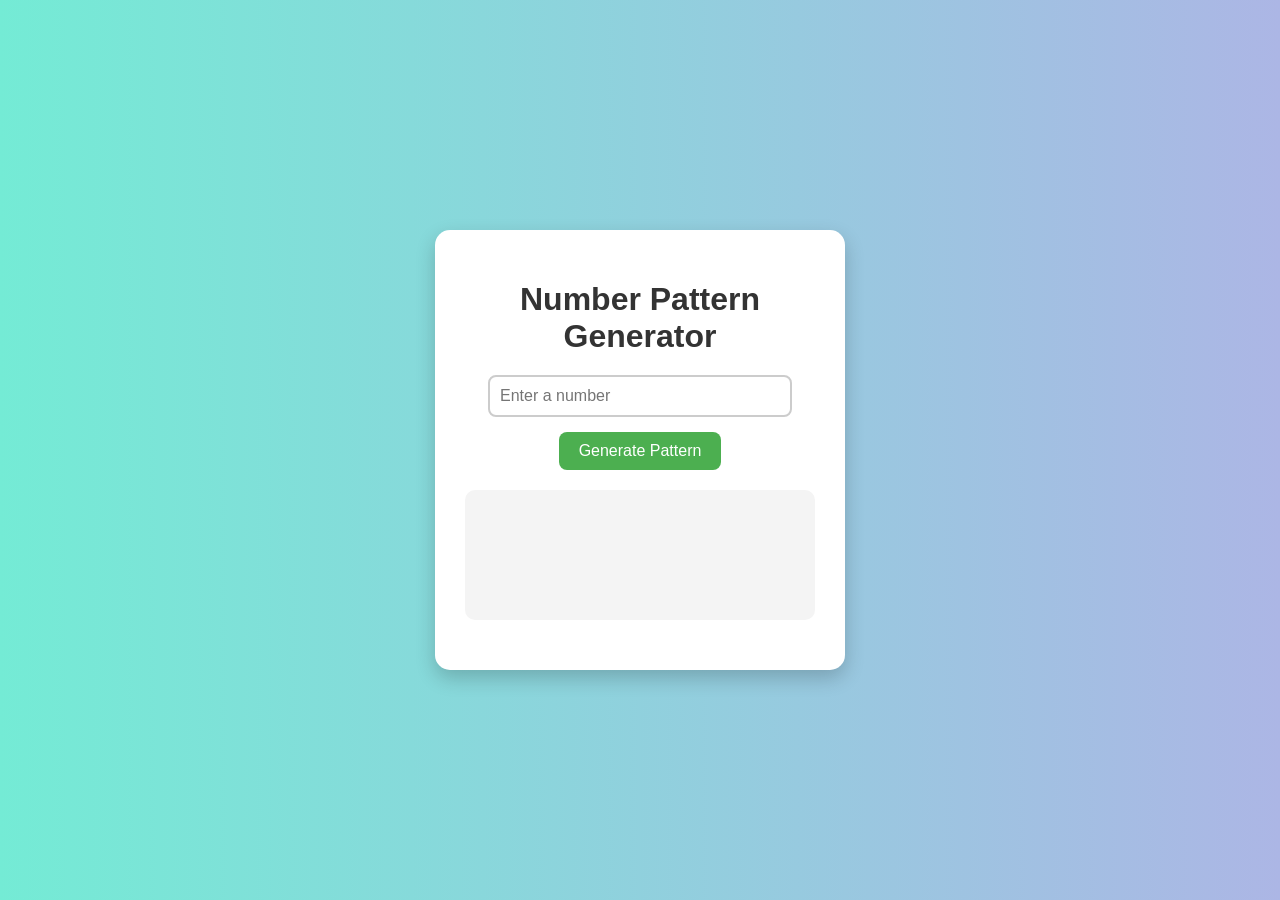
<file: web practical/index.html>
<!DOCTYPE html>
<html lang="en">
<head>
  <meta charset="UTF-8">
  <meta name="viewport" content="width=device-width, initial-scale=1.0">
  <title>Number Pattern Generator</title>
  <link rel="stylesheet" href="style.css">
</head>
<body>

  <div class="container">
    <h1>Number Pattern Generator</h1>

    <input type="number" id="num" placeholder="Enter a number" min="1">
    <button onclick="printPattern()">Generate Pattern</button>

    <pre id="output"></pre>
  </div>

  <script src="script.js"></script>
</body>
</html>
</file>
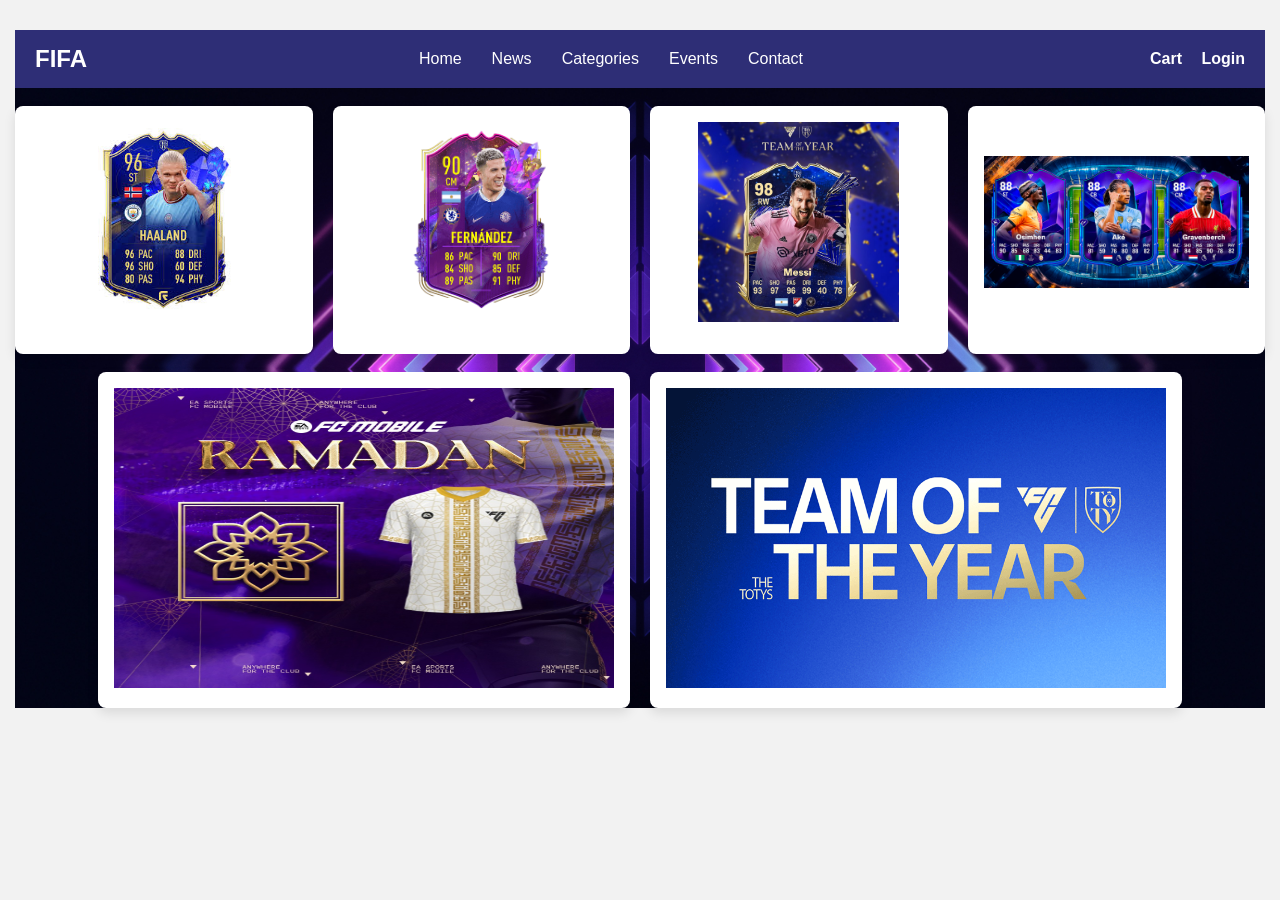
<file: fifadummy.html>
<!DOCTYPE html>
<html lang="en">
<head>
    <meta charset="UTF-8">
    <meta name="viewport" content="width=device-width, initial-scale=1.0">
    <title>Document</title>
    <link rel="stylesheet" href="style.css">
</head>
<body>
  <div class="background">
         <nav class="navbar">
          <div class="logo">FIFA</div>
               <ul  class="nav-links" >
               <li><a href="#">Home</a></li>
               <li><a href="https://www.fifa.com/en/news">News</a></li>
               <li><a href="#">Categories</a></li>
               <li><a href="https://www.ea.com/en-gb/news/fifa-mobile-live-events">Events</a></li>
               <li><a href="#">Contact</a></li>
          </ul>
     
     <div class="actions">
          <a href="#">Cart</a>
          <a href="#">Login</a>
     </nav> 
     <br>
     <div class="product-grid1">
  <div class="product-card">
    <img src="playercard 1.jpg" alt="Player card">
  </div>

  <div class="product-card">
    <img src="playercard 2.png" alt="Player card">
  </div>

  <div class="product-card">
    <img src="playercard 3.jpg" alt="Player card">
  </div>

  <div class="product-card">
    <img src="playercard.jpg" alt="Player card">
  </div>
</div>
<br>
<div class="product-grid2">
<div class="event">
<img src="fifa event.jpg" alt="event" width="500px" height="300px">
</div>
<div class="event">
  <img src="toty-2026.png" alt="event" width="500px" height="300px">
</div>
</div>
</div>
</body>
</html>
</file>
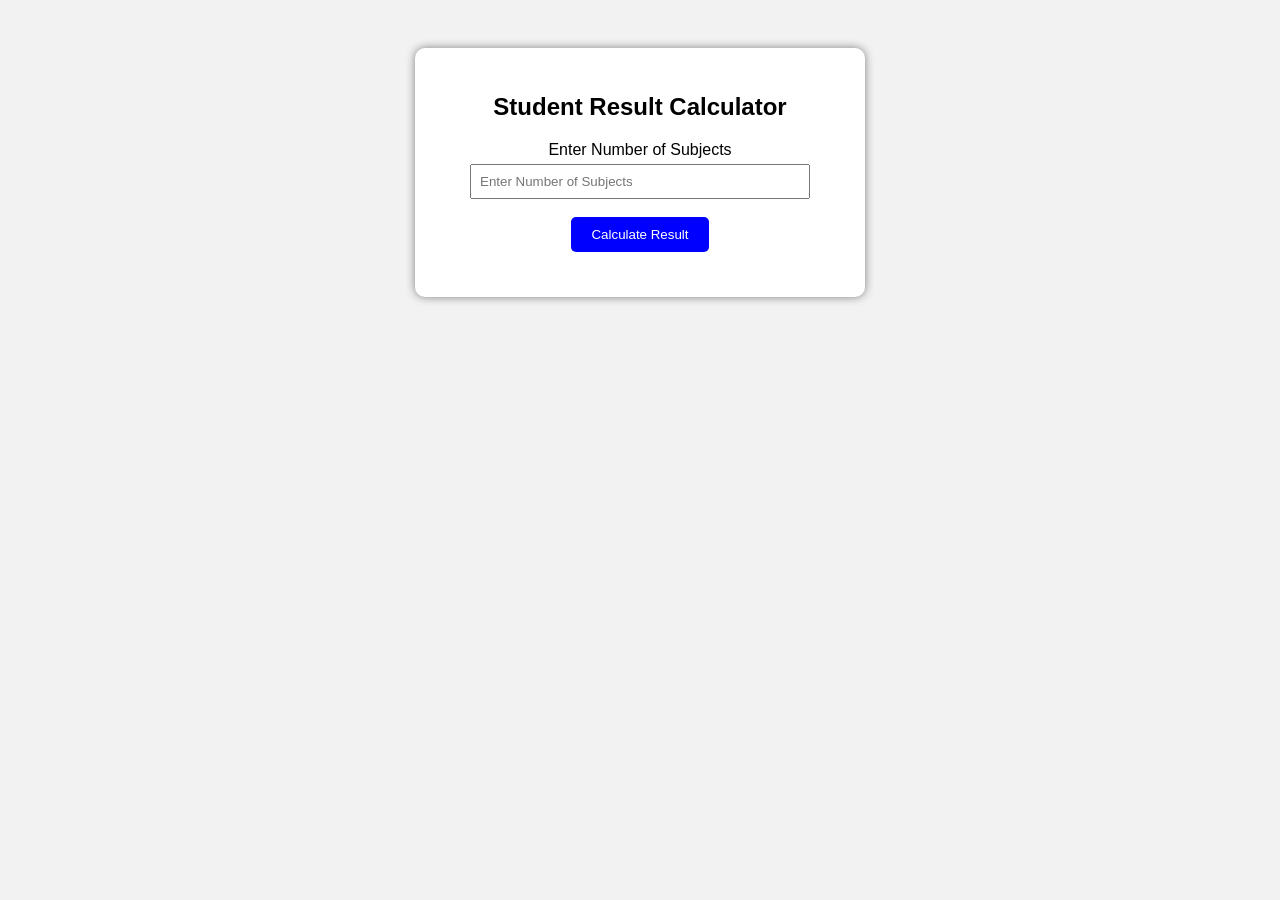
<file: experiment4/Experiment4.html>
<!DOCTYPE html>
<html lang="en">
<head>
    <meta charset="UTF-8">
    <meta name="viewport" content="width=device-width, initial-scale=1.0">
    <title>Student Result Calculator</title>
     <link rel="stylesheet" href="Experiment4.css">
</head>
<body>
      <div class="container">
<h2>Student Result Calculator</h2>
<label>Enter Number of Subjects</label>
<input type="number" id="subjects" placeholder="Enter Number of Subjects"><br><br>
<button onclick="calculateResult()">Calculate Result</button>
<div id="result"></div>
</div>
    <script src="Experiment4.js"></script>
    
</body>
</html>
</file>
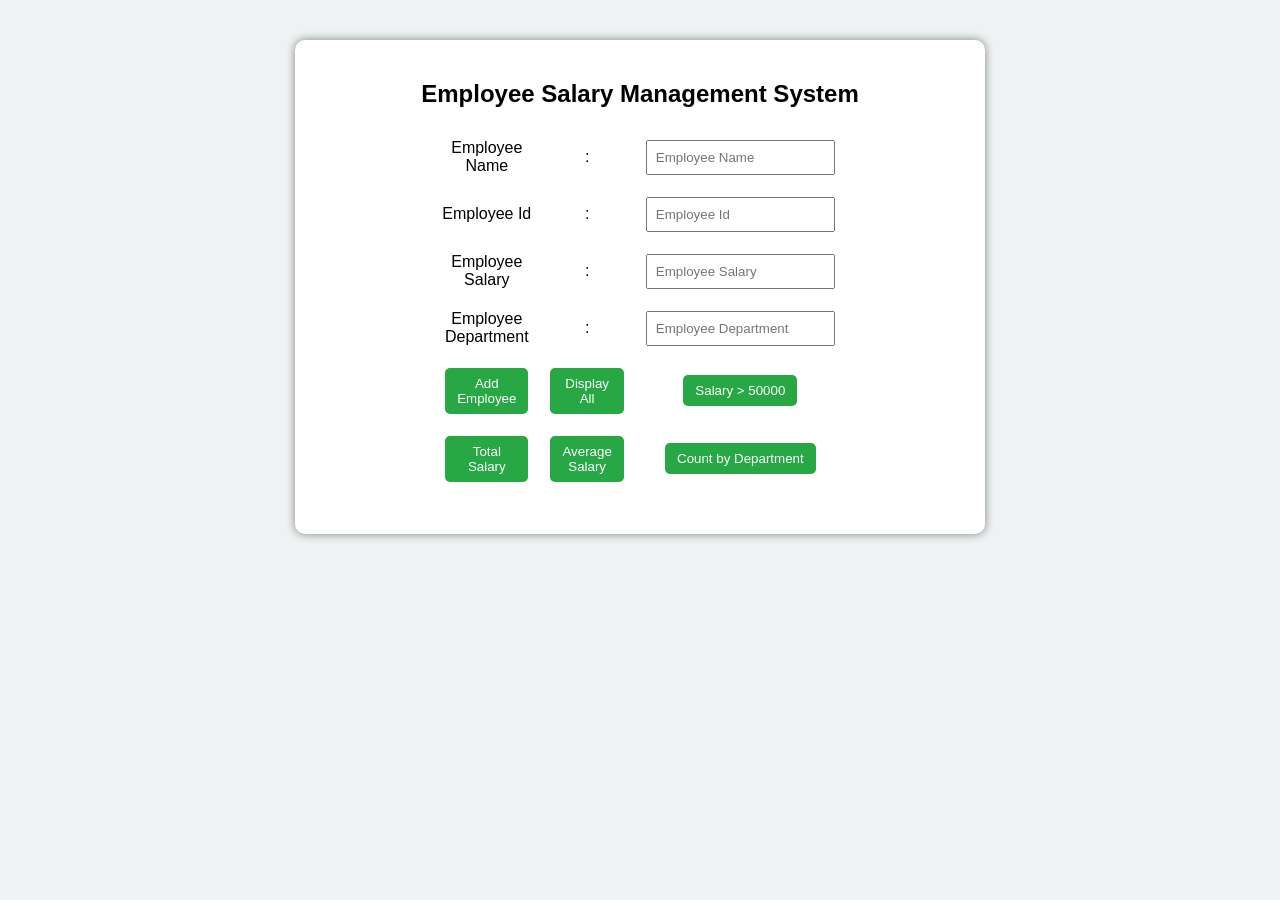
<file: experiment5/Experiment5.html>
<!DOCTYPE html>
<html lang="en">
<head>
    <meta charset="UTF-8">
    <meta name="viewport" content="width=device-width, initial-scale=1.0">
    <title>Employee Salary Management System</title>
     <link rel="stylesheet" href="Experiment5.css">
</head>
<body>
        <div class="container">
            
        <h2>Employee Salary Management System</h2>
        <table width="50%" border="0" align="center" cellpadding="5" cellspacing="2">
            <tr>
                <td><label for="">Employee Name</label></td>
                <td>: </td>
                <td> <input type="text" id="name" placeholder="Employee Name"></td>
            </tr>

             <tr>
                <td><label for="">Employee Id</label></td>
                <td>: </td>
                <td> <input type="text" id="empId" placeholder="Employee Id"></td>
            </tr>

             <tr>
                <td><label for="">Employee Salary</label></td>
                <td>: </td>
                <td> <input type="number" id="salary" placeholder="Employee Salary"></td>
            </tr>

             <tr>
                <td><label for="">Employee Department</label></td>
                <td>: </td>
                <td> <input type="text" id="dept" placeholder="Employee Department"></td>
            </tr>

            <tr>
                <td><button onclick="addEmployee()">Add Employee</button></td>
                <td><button onclick="displayEmployees()">Display All</button></td>
                <td><button onclick="filterSalary()">Salary > 50000</button></td>
            </tr>

            <tr>
                <td><button onclick="totalSalary()">Total Salary</button></td>
                <td><button onclick="averageSalary()">Average Salary</button></td>
                <td><button onclick="countDepartment()">Count by Department</button></td>
            </tr>
        </table>
       
        <div id="output"></div>
    </div>
    <script src="Experiment5.js"></script>
    
</body>
</html>
</file>
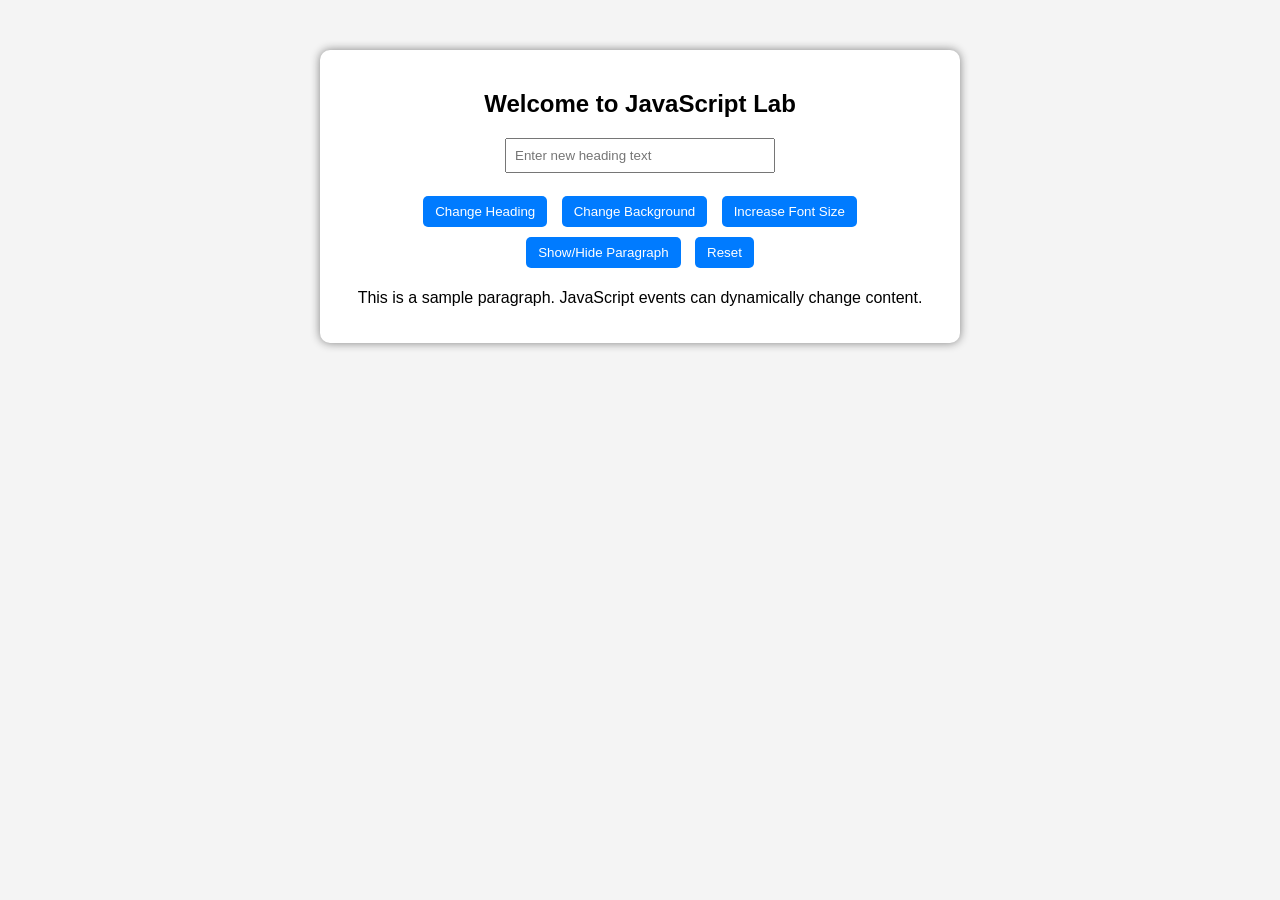
<file: experiment6/Experiment6.html>
<!DOCTYPE html>
<html lang="en">
<head>
    <meta charset="UTF-8">
    <meta name="viewport" content="width=device-width, initial-scale=1.0">
    <title>DOM events</title>
    <link rel="stylesheet" href="./Experiment6.css">
</head>
<body>
  
 <div class="container">
    <h2 id="mainHeading">Welcome to JavaScript Lab</h2>

    <input type="text" id="userInput" placeholder="Enter new heading text">

    <br><br>

    <button id="changeTextBtn">Change Heading</button>
    <button id="bgColorBtn">Change Background</button>
    <button id="fontSizeBtn">Increase Font Size</button>
    <button id="toggleBtn">Show/Hide Paragraph</button>
    <button id="resetBtn">Reset</button>

    <p id="paragraph">
        This is a sample paragraph. JavaScript events can dynamically change content.
    </p>
</div>

    <script src="./Experiment6.js"></script>
</body>
</html>
</file>
<file: web practical/style.css>
body {
  font-family: Arial, sans-serif;
  background: linear-gradient(to right, #74ebd5, #acb6e5);
  display: flex;
  justify-content: center;
  align-items: center;
  height: 100vh;
  margin: 0;
}

.container {
  background: white;
  padding: 30px;
  border-radius: 15px;
  box-shadow: 0 8px 20px rgba(0,0,0,0.2);
  text-align: center;
  width: 350px;
}

h1 {
  margin-bottom: 20px;
  color: #333;
}

input {
  padding: 10px;
  width: 80%;
  font-size: 16px;
  margin-bottom: 15px;
  border: 2px solid #ccc;
  border-radius: 8px;
  outline: none;
}

button {
  padding: 10px 20px;
  font-size: 16px;
  background: #4CAF50;
  color: white;
  border: none;
  border-radius: 8px;
  cursor: pointer;
}

button:hover {
  background: #45a049;
}

pre {
  margin-top: 20px;
  background: #f4f4f4;
  padding: 15px;
  border-radius: 10px;
  font-size: 20px;
  color: #222;
  min-height: 100px;
}
</file>
<file: style.css>
*{
     margin: 0;
     padding: 0;
     box-sizing: border-box;

}
.background{
     background-image: url("fifa background.jpg");
    background-size: cover;
    background-position: center;
    background-repeat: no-repeat;
}
.navbar{
     display:flex;
     background-color: #2e2e76;
     color:white;
     padding: 15px 20px;
     align-items: center;
     justify-content: space-between;

}
.logo{
     font-size: 1.5rem;
     font-weight: bold;

}
.nav-links{

     list-style:none ;
     display:flex;
}   
.nav-links li{
     margin: 0 15px;
}      
.nav-links li a{
     color:white;
     text-decoration: none;
     font-size: 1rem;
}  
.actions a{
     color:white;
     text-decoration: none;
     margin-left: 15px;
     font-weight: bold;
} 
body {
    font-family: Arial, sans-serif;
    background: #f2f2f2;
    padding: 30px 15px;
}

/* GRID */
.product-grid1 {
    max-width: 1400px;
    margin: auto;
    display: grid;
    grid-template-columns: repeat(4, 1fr);
    gap: 20px;
}
.product-grid2 {
    max-width: 2000px;
    margin: auto;
    display: grid;
    grid-template-columns: repeat(4, 1fr);
    display: flex;
    justify-content: center;   
     align-content: center;
    place-content: center;
    gap: 20px;
}

/* CARD */
.product-card {
    background: #ffffff;
    border-radius: 8px;
    padding: 16px;
    box-shadow: 0 5px 12px rgba(0,0,0,0.1);
}
.event {
    background: #ffffff;
    border-radius: 8px;
    padding: 16px;
    box-shadow: 0 5px 12px rgba(0,0,0,0.1);
}

/* IMAGE – FIXED SIZE PROPERLY */
.product-card img {
    width: 100%;
    height: 200px;
    object-fit: contain;
    border-radius: 10px;
    margin-bottom: 12px;
}
.product-card:hover {
    box-shadow: 0 4px 12px rgba(9, 9, 9, 0.15);
    transform: scale(1.05);
    
}
.event:hover{
    box-shadow:0 4px 12px rgba(9, 9, 9, 0.15);
    transform: scale(1.03);
}
</file>
<file: experiment4/Experiment4.css>
body{
font-family: Arial;
background-color:#f2f2f2;
text-align:center;
padding:40px;
}
.container{
background:white;
padding:25px;
width:400px;
margin:auto;
border-radius:10px;
box-shadow:0px 0px 10px gray;
}
input{
padding:8px;
width:80%;
margin-top:5px;
}
button{
padding:10px 20px;
background-color:blue;
color:white;
border:none;
border-radius:5px;
cursor:pointer;
}
button:hover{
background-color:darkblue;
}
#result{
margin-top:20px;
font-weight:bold;
font-size:18px;
}
</file>
<file: experiment5/Experiment5.css>
body {
    font-family: Arial;
    background-color: #eef2f3;
    text-align: center;
}
.container {
    width: 650px;
    margin: 40px auto;
    padding: 20px;
    background: white;
    border-radius: 10px;
    box-shadow: 0 0 10px gray;
}
input {
    padding: 8px;
    margin: 5px;
}
button {
    padding: 8px 12px;
    margin: 5px;
    background-color: #28a745;
    color: white;
    border: none;
    border-radius: 5px;
    cursor: pointer;
}
button:hover {
    background-color: #1e7e34;
}
#output {
    margin-top: 20px;
    text-align: left;
}
</file>
<file: experiment6/Experiment6.css>
body {
    font-family: Arial;
    background-color: #f4f4f4;
    text-align: center;
}

.container {
    width: 600px;
    margin: 50px auto;
    padding: 20px;
    background: white;
    border-radius: 10px;
    box-shadow: 0 0 10px gray;
}

button {
    padding: 8px 12px;
    margin: 5px;
    background-color: #007bff;
    color: white;
    border: none;
    border-radius: 5px;
    cursor: pointer;
}

button:hover {
    background-color: #0056b3;
}

input {
    padding: 8px;
       width: 250px;
}
</file>
